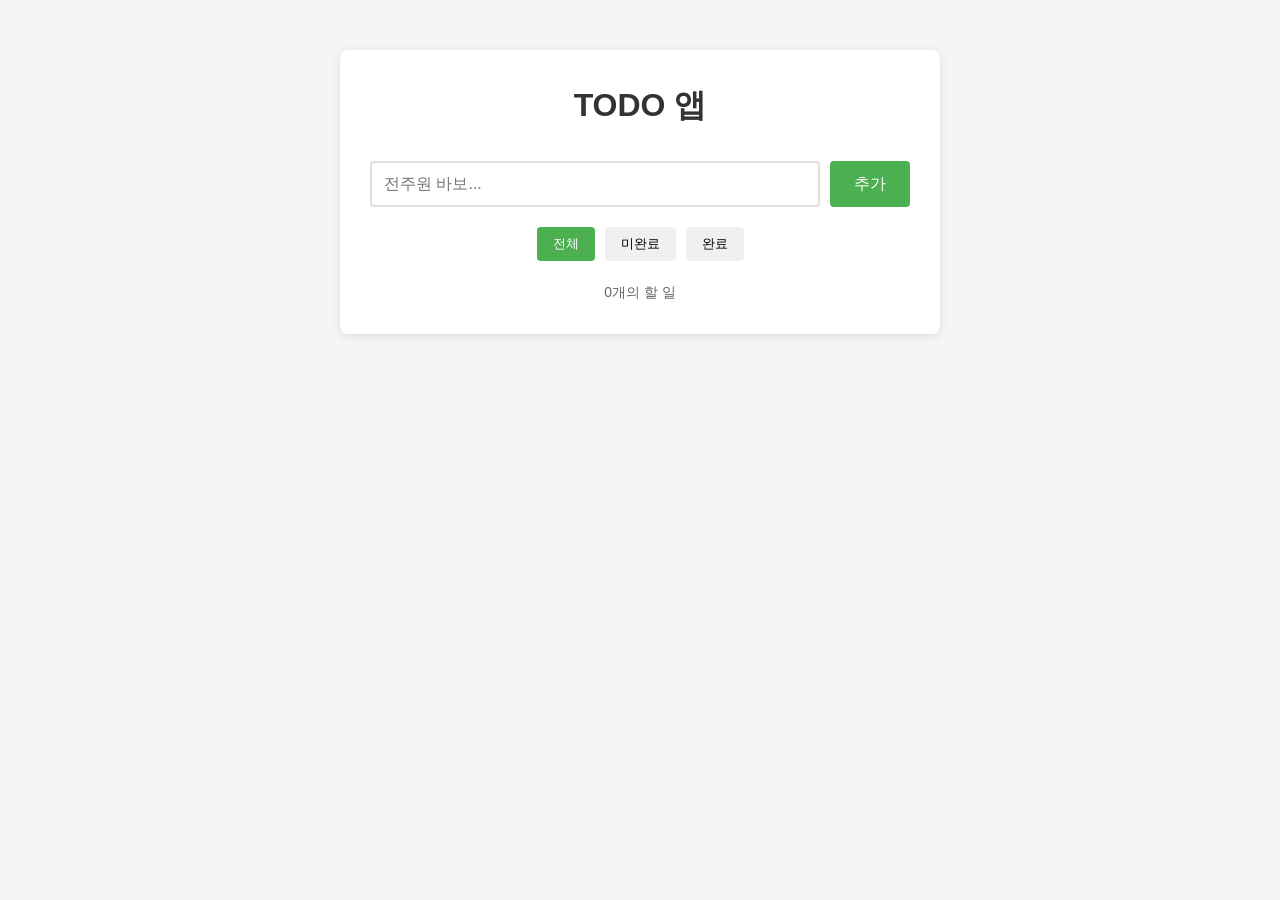
<file: index1.html>
<!DOCTYPE html>
<html lang="ko">
<head>
    <meta charset="UTF-8">
    <meta name="viewport" content="width=device-width, initial-scale=1.0">
    <title>TODO 앱</title>
    <link rel="stylesheet" href="style.css">
</head>
<body>
    <div class="container">
        <h1>TODO 앱</h1>
        <div class="input-container">
            <input type="text" id="todoInput" placeholder="전주원 바보...">
            <button id="addButton">추가</button>
        </div>
        <div class="filter-container">
            <button class="filter-btn active" data-filter="all">전체</button>
            <button class="filter-btn" data-filter="active">미완료</button>
            <button class="filter-btn" data-filter="completed">완료</button>
        </div>
        <ul id="todoList"></ul>
        <div class="stats">
            <span id="todoCount">0</span>개의 할 일
        </div>
    </div>
    <script src="script.js"></script>
</body>
</html>
</file>
<file: style.css>
* {
    margin: 0;
    padding: 0;
    box-sizing: border-box;
}

body {
    font-family: -apple-system, BlinkMacSystemFont, 'Segoe UI', Roboto, Oxygen, Ubuntu, Cantarell, sans-serif;
    background-color: #f5f5f5;
    color: #333;
    line-height: 1.6;
}

.container {
    max-width: 600px;
    margin: 50px auto;
    background-color: white;
    padding: 30px;
    border-radius: 8px;
    box-shadow: 0 2px 10px rgba(0, 0, 0, 0.1);
}

h1 {
    text-align: center;
    color: #333;
    margin-bottom: 30px;
}

.input-container {
    display: flex;
    margin-bottom: 20px;
    gap: 10px;
}

#todoInput {
    flex: 1;
    padding: 12px;
    border: 2px solid #e0e0e0;
    border-radius: 4px;
    font-size: 16px;
    outline: none;
    transition: border-color 0.3s;
}

#todoInput:focus {
    border-color: #4CAF50;
}

#addButton {
    padding: 12px 24px;
    background-color: #4CAF50;
    color: white;
    border: none;
    border-radius: 4px;
    font-size: 16px;
    cursor: pointer;
    transition: background-color 0.3s;
}

#addButton:hover {
    background-color: #45a049;
}

.filter-container {
    display: flex;
    gap: 10px;
    margin-bottom: 20px;
    justify-content: center;
}

.filter-btn {
    padding: 8px 16px;
    background-color: #f0f0f0;
    border: none;
    border-radius: 4px;
    cursor: pointer;
    transition: background-color 0.3s;
}

.filter-btn:hover {
    background-color: #e0e0e0;
}

.filter-btn.active {
    background-color: #4CAF50;
    color: white;
}

#todoList {
    list-style: none;
    margin-bottom: 20px;
}

.todo-item {
    display: flex;
    align-items: center;
    padding: 15px;
    margin-bottom: 10px;
    background-color: #f9f9f9;
    border-radius: 4px;
    transition: all 0.3s;
}

.todo-item:hover {
    background-color: #f0f0f0;
}

.todo-item.completed {
    opacity: 0.7;
}

.todo-item.completed .todo-text {
    text-decoration: line-through;
    color: #888;
}

.todo-checkbox {
    width: 20px;
    height: 20px;
    margin-right: 15px;
    cursor: pointer;
}

.todo-text {
    flex: 1;
    font-size: 16px;
}

.delete-btn {
    padding: 5px 10px;
    background-color: #f44336;
    color: white;
    border: none;
    border-radius: 4px;
    cursor: pointer;
    font-size: 14px;
    transition: background-color 0.3s;
}

.delete-btn:hover {
    background-color: #d32f2f;
}

.stats {
    text-align: center;
    color: #666;
    font-size: 14px;
}
</file>
